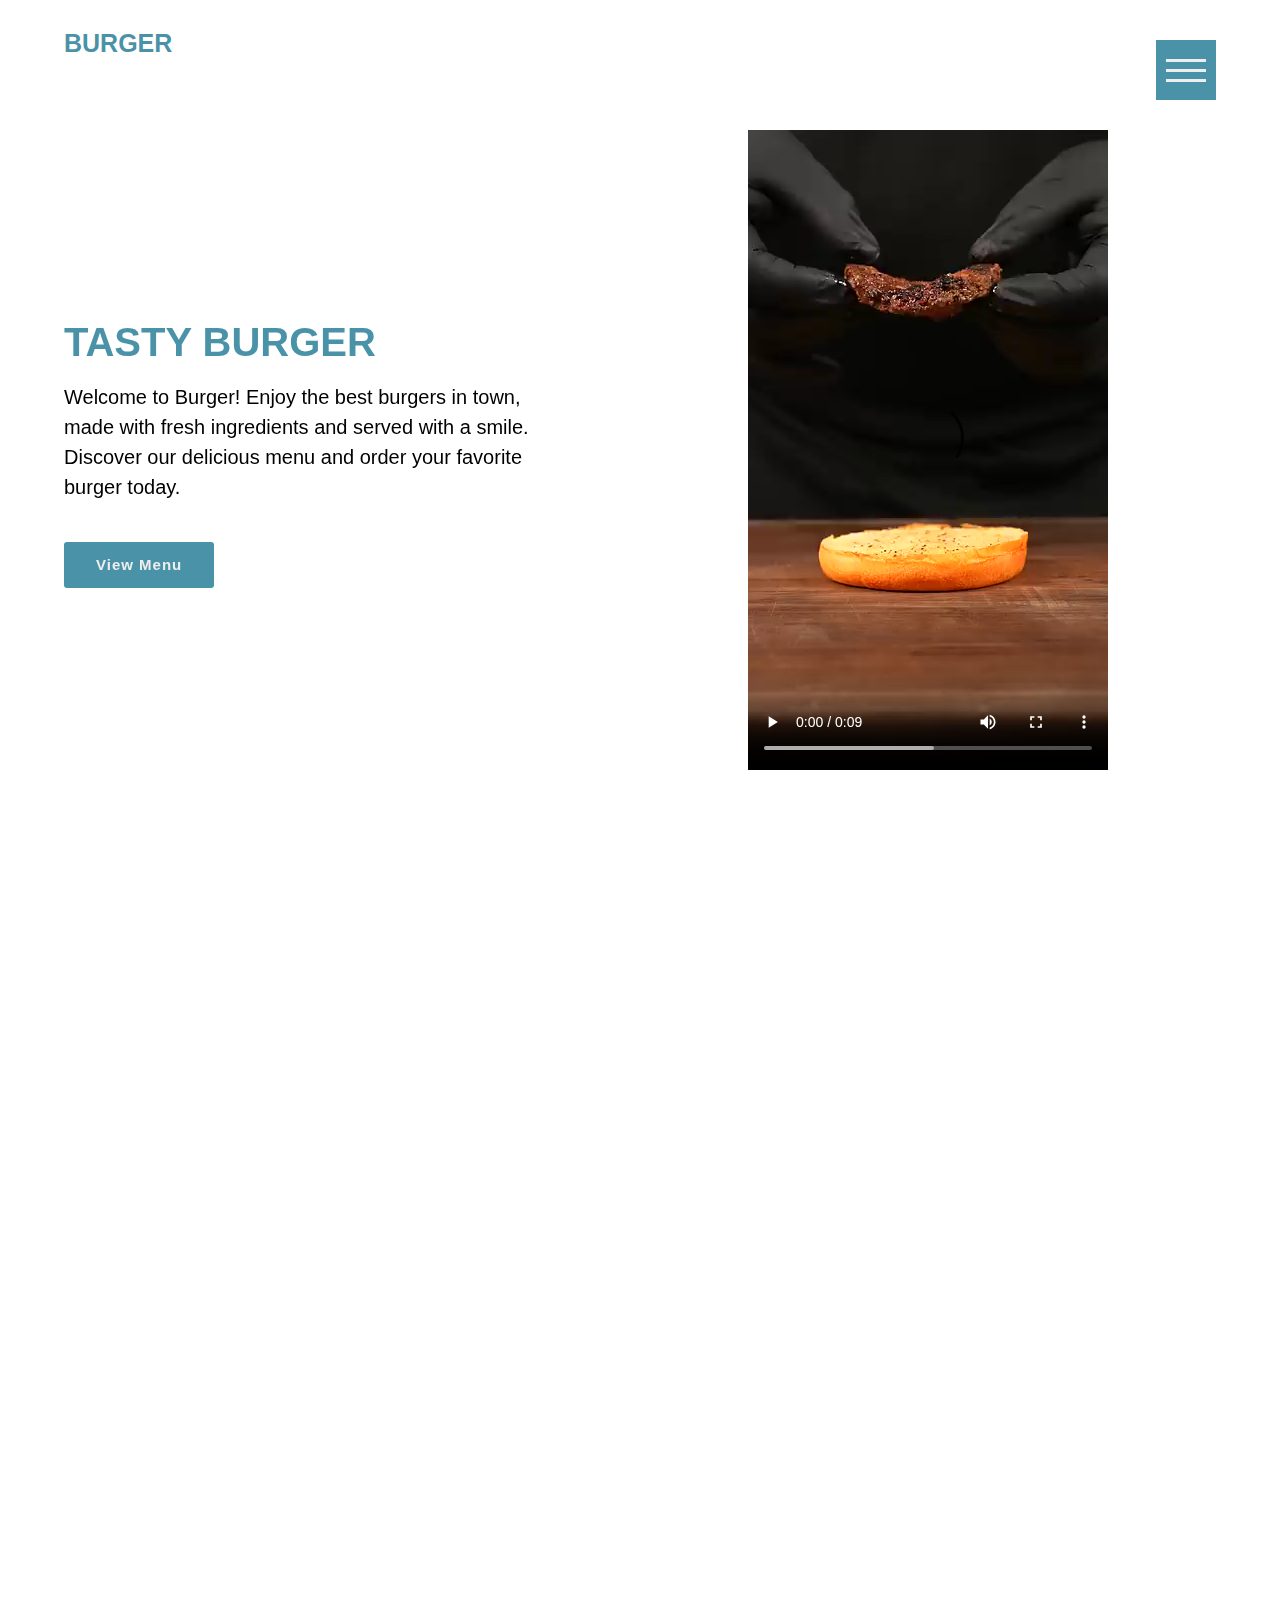
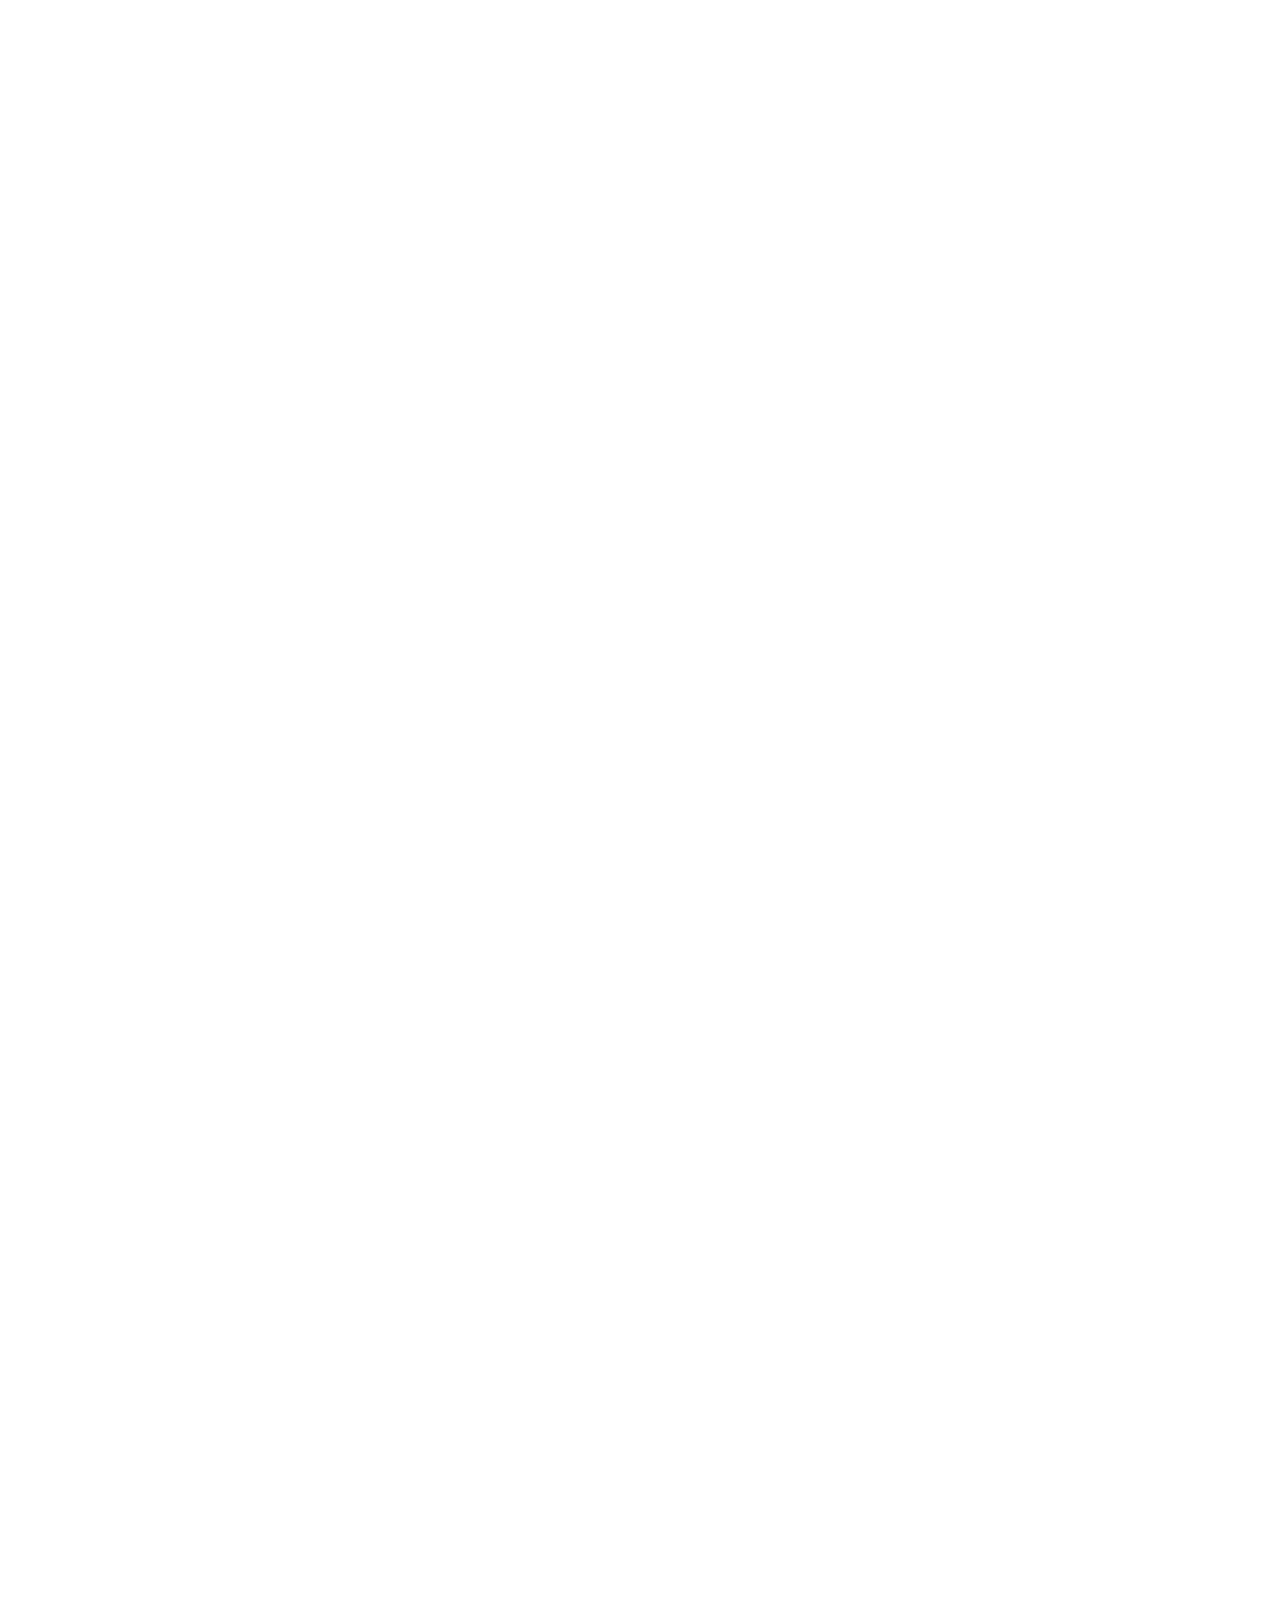
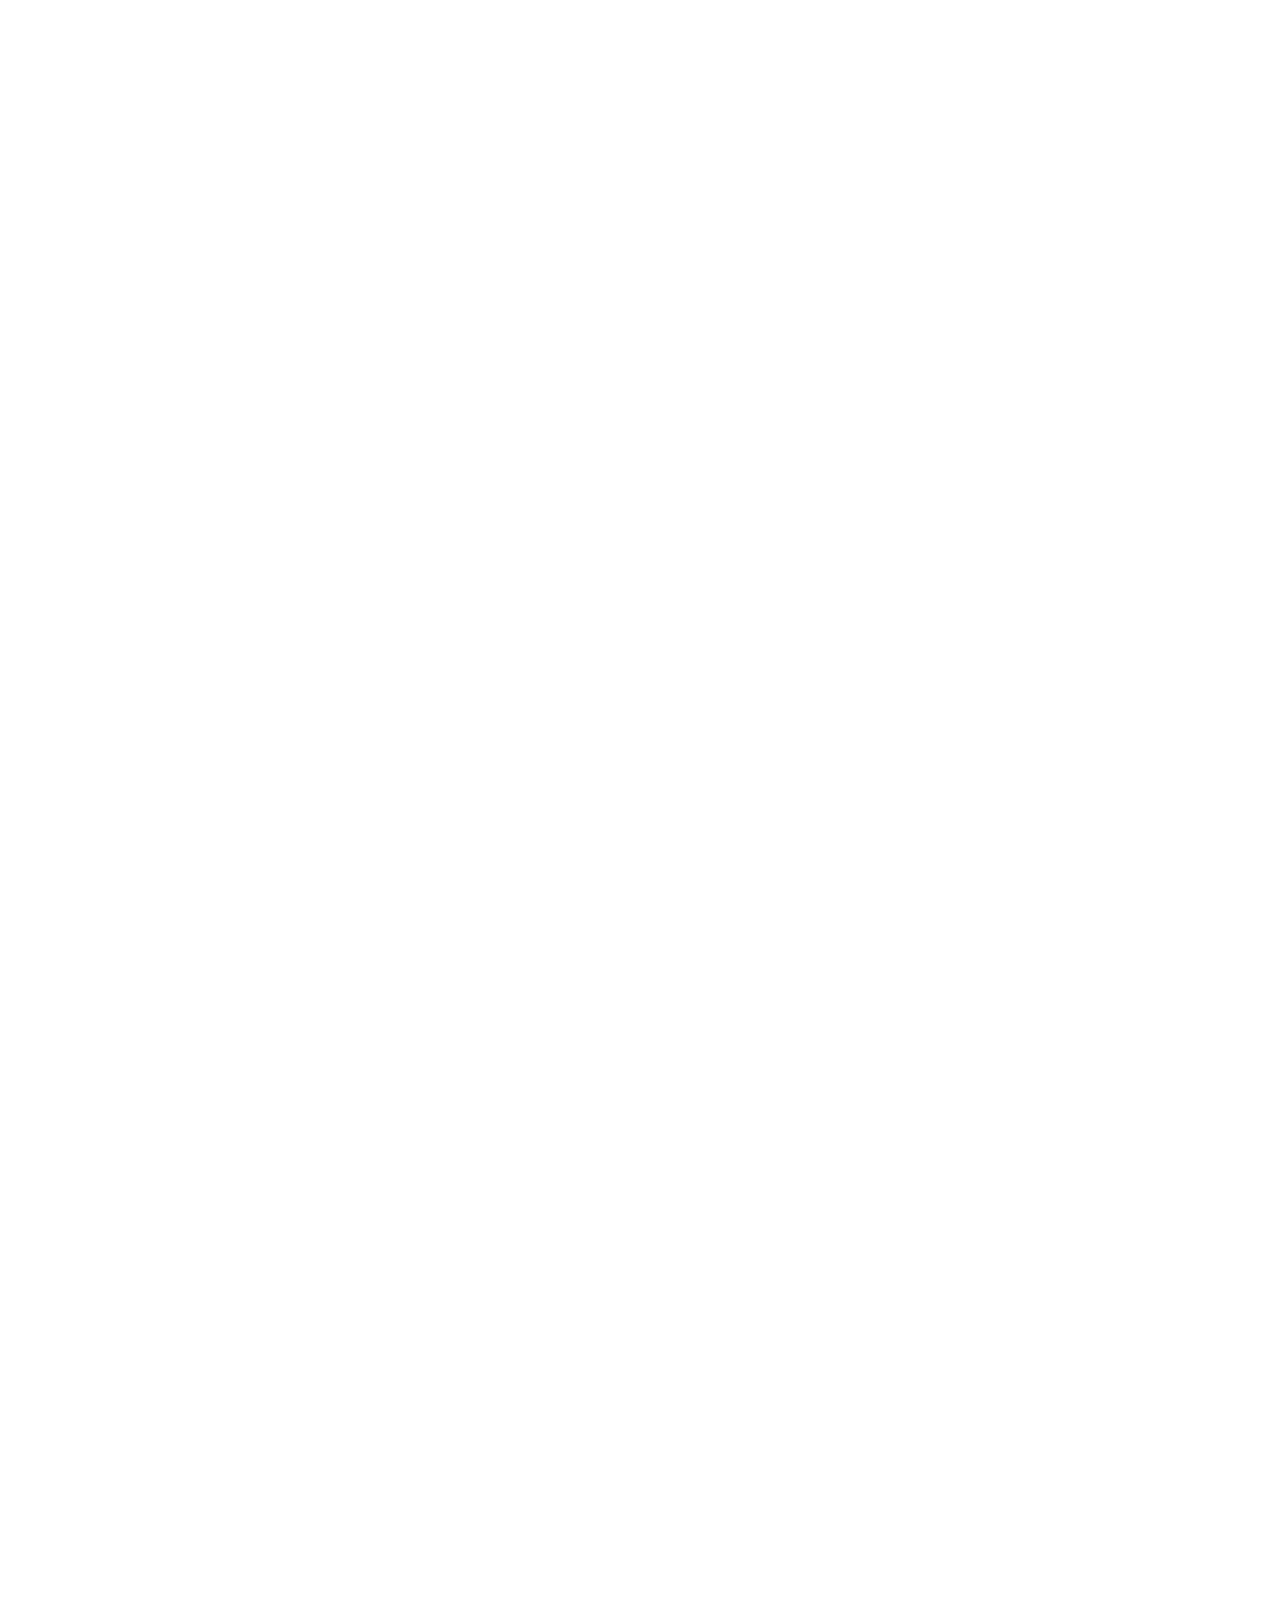
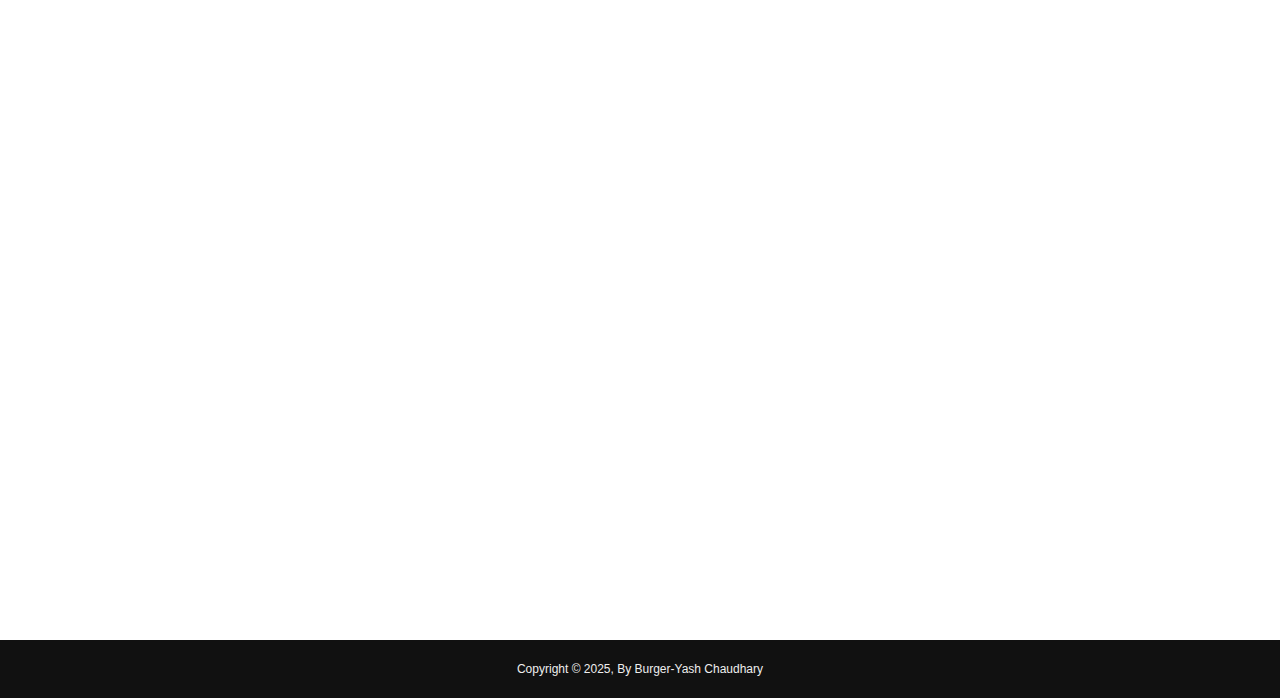
<file: index.html>
<html lang="en">
  <head>
    <!-- Google Tag Manager -->
<script>(function(w,d,s,l,i){w[l]=w[l]||[];w[l].push({'gtm.start':
new Date().getTime(),event:'gtm.js'});var f=d.getElementsByTagName(s)[0],
j=d.createElement(s),dl=l!='dataLayer'?'&l='+l:'';j.async=true;j.src=
'https://www.googletagmanager.com/gtm.js?id='+i+dl;f.parentNode.insertBefore(j,f);
})(window,document,'script','dataLayer','GTM-T4R2VQRV');</script>
<!-- End Google Tag Manager -->
    
    <meta charset="UTF-8" />
    <meta http-equiv="X-UA-Compatible" content="IE=edge" />
    <meta name="viewport" content="width=device-width, initial-scale=1.0" />
    <link rel="stylesheet" href="style.css" />
    <title>Burger Website</title>
  </head>
  <!-- Google tag (gtag.js) -->
<!-- Google tag (gtag.js) -->
<script async src="https://www.googletagmanager.com/gtag/js?id=G-ESKHQYB8L1"></script>
<script>
  window.dataLayer = window.dataLayer || [];
  function gtag(){dataLayer.push(arguments);}
  gtag('js', new Date());

  gtag('config', 'G-ESKHQYB8L1');
</script>
  <body>
    <!-- Google Tag Manager (noscript) -->
<noscript><iframe src="https://www.googletagmanager.com/ns.html?id=GTM-T4R2VQRV"
height="0" width="0" style="display:none;visibility:hidden"></iframe></noscript>
<!-- End Google Tag Manager (noscript) -->
    
    <header>
      <div class="logo">Burger</div>

      <div class="navigation">
        <input type="checkbox" class="toggle">

        <div class="hamburger">
          <div class="icon"></div>
        </div>

        <div class="nav">
          <div class="background">
            <div class="center">
              <ul>
                <li><a href="#">Home</a></li>
                <li><a href="#">About</a></li>
                <li><a href="#">Menu</a></li>
                <li><a href="#">Services</a></li>
                <li><a href="#">Contact</a></li>
              </ul>
            </div>
          </div>
        </div>
      </div>
    </header>

    <div class="main">
      <section class="home">
        <!-- <img src="vdo.mp4" alt="Hero Image" class="home-img"> -->
        <video class="vdoo" src="vdo.mp4" autoplay controls></video>
        <div class="home-content">
          <h1>Tasty Burger</h1>

          <p class="text">
            Welcome to Burger! Enjoy the best burgers in town, made with fresh ingredients and served with a smile. Discover our delicious menu and order your favorite burger today.
          </p>

          <div class="button">
            <a href="#menu" class="btn btn-1">View Menu</a>
          </div>
        </div>
      </section>

      <section class="about">
        <img src="burger-1.png" alt="Burger 1" class="about-img">

        <div class="about-content">
          <h2>About Us</h2>

          <p class="text">
            At Burger, we are passionate about serving mouth-watering burgers crafted with the finest ingredients. Our team is dedicated to providing a great dining experience for every customer.
          </p>

          <p class="text">
            Whether you're craving a classic cheeseburger or something unique, our menu has something for everyone. Visit us and taste the difference!
          </p>
        </div>
      </section>

      <section class="menu" id="menu">
        <h2>Our Menu</h2>
        <p class="text">
          Explore our variety of burgers, each made to order and packed with flavor. From juicy beef patties to tasty vegetarian options, there's a burger for every taste.
        </p>

        <div class="gallery">
          <div class="gall-img">
            <img src="burger-2.png" alt="Burger 2">

            <div class="info">
              <p class="price">$3.85</p>
              <p class="name">Burger Name</p>
              <a href="order.html" class="btn btn-2">Order now!</a>
            </div>
          </div>

          <div class="gall-img">
            <img src="burger-3.png" alt="Burger 3">

            <div class="info">
              <p class="price">$3.95</p>
              <p class="name">Burger Name</p>
              <a href="order.html" class="btn btn-2">Order now!</a>
            </div>
          </div>

          <div class="gall-img">
            <img src="hero.png" alt="Burger 3">

            <div class="info">
              <p class="price">$3.85</p>
              <p class="name">Burger Name</p>
              <a href="order.html" class="btn btn-2">Order now!</a>
            </div>
          </div>

          <div class="gall-img">
            <img src="burger-5.png" alt="Burger 5">

            <div class="info">
              <p class="price">$4.85</p>
              <p class="name">Burger Name</p>
              <a href="order.html" class="btn btn-2">Order now!</a>
            </div>
          </div>

          <div class="gall-img">
            <img src="burger-6.png" alt="Burger 6">

            <div class="info">
              <p class="price">$9.85</p>
              <p class="name">Burger Name</p>
              <a href="order.html" class="btn btn-2">Order now!</a>
            </div>
          </div>

          <div class="gall-img">
            <img src="burger-7.png" alt="Burger 7">

            <div class="info">
              <p class="price">$6.85</p>
              <p class="name">Burger Name</p>
              <a href="order.html" class="btn btn-2">Order now!</a>
            </div>
          </div>
        </div>
      </section>

      <section class="services">
        <h2>Our Experts</h2>
        <p class="text">
          Meet our talented chefs who bring passion and expertise to every burger we serve. Our team is dedicated to creating the perfect burger experience for you.
        </p>

        <div class="cards">
          <div class="card">
            <img src="chef-1.png" alt="Chef 1">
            <p class="chef-name">Manish Mehrotra</p>
          </div>

          <div class="card">
            <img src="chef-2.png" alt="Chef 2">
            <p class="chef-name">Sanjeev Kapoor</p>
          </div>

          <div class="card">
            <img src="chef-3.png" alt="Chef 3">
            <p class="chef-name">Tarla Dalal</p>
          </div>

          <div class="card">
            <img src="chef-4.png" alt="Chef 4">
            <p class="chef-name">Vikas Khanna</p>
          </div>
        </div>
      </section>

      <section class="review">
        <h2>People say about us</h2>
        <p class="text">
          Our customers love our burgers! Read what people are saying about their experience at Burger.
        </p>

        <div class="cards">
          <div class="card">
            <img src="person-1.jpg" alt="person 1">
            <p>
              The burgers here are absolutely delicious! The flavors are amazing and the staff is always friendly. Highly recommended!
            </p>
            <p class="person-name">Shivam Sharma</p>
          </div>

          <div class="card">
            <img src="person-2.jpg" alt="person 2">
            <p>
              I love coming to Burger for a quick bite. The ingredients are always fresh and the service is fast. My favorite burger spot!
            </p>
            <p class="person-name">Khushi Gupta</p>
          </div>

          <div class="card">
            <img src="person-3.jpg" alt="person 3">
            <p>
              Great atmosphere and even better burgers! I always leave satisfied. The menu has something for everyone.
            </p>
            <p class="person-name">Harsh kaushik</p>
          </div>
        </div>
      </section>

      <section class="contact">
        <h2>Contact us</h2>
        <p class="text">Please fill out the form below to contact us</p>

        <div class="contact-form">
          <img src="map.png" alt="Map">

          <form onsubmit="showPopup(event)">
            <div class="form-group">
              <label for="name">Name</label>
              <input type="text" name="name" id="name">
            </div>

            <div class="form-group">
              <label for="email">Email</label>
              <input type="email" name="email" id="email">
            </div>

            <div class="form-group">
              <label for="message">Message</label>
              <textarea name="message" id="message"></textarea>
            </div>

            <button type="submit" class="btn btn-1">Submit</button>
          </form>
        </div>
      </section>
    </div>

    <div class="footer">Copyright &copy; 2025, By Burger-Yash Chaudhary</div>

    <div id="popup" style="display:none;position:fixed;top:0;left:0;width:100vw;height:100vh;background:rgba(0,0,0,0.5);z-index:9999;align-items:center;justify-content:center;">
      <div style="background:#fff;padding:30px 40px;border-radius:10px;box-shadow:0 2px 10px #0003;text-align:center;">
        <h3 style="margin-bottom:10px;">Thank you!</h3>
        <p>Your form is submitted.</p>
        <button onclick="document.getElementById('popup').style.display='none'" style="margin-top:15px;padding:8px 20px;background:var(--secondary-color);color:#fff;border:none;border-radius:5px;cursor:pointer;">Close</button>
      </div>
    </div>

    <script>
      function showPopup(e) {
        e.preventDefault();
        document.getElementById('popup').style.display = 'flex';
        e.target.reset();
      }

      // Section fade-in on scroll
      function revealSections() {
        const sections = document.querySelectorAll('section');
        const trigger = window.innerHeight * 0.85;
        sections.forEach(section => {
          const rect = section.getBoundingClientRect();
          if (rect.top < trigger) {
            section.classList.add('visible');
          }
        });
      }
      window.addEventListener('scroll', revealSections);
      window.addEventListener('DOMContentLoaded', revealSections);

      // Smooth scroll for nav links
      document.querySelectorAll('a[href^="#"]').forEach(link => {
        link.addEventListener('click', function(e) {
          const target = document.querySelector(this.getAttribute('href'));
          if (target) {
            e.preventDefault();
            target.scrollIntoView({ behavior: 'smooth' });
          }
        });
      });
    </script>
  </body>
</html>
</file>
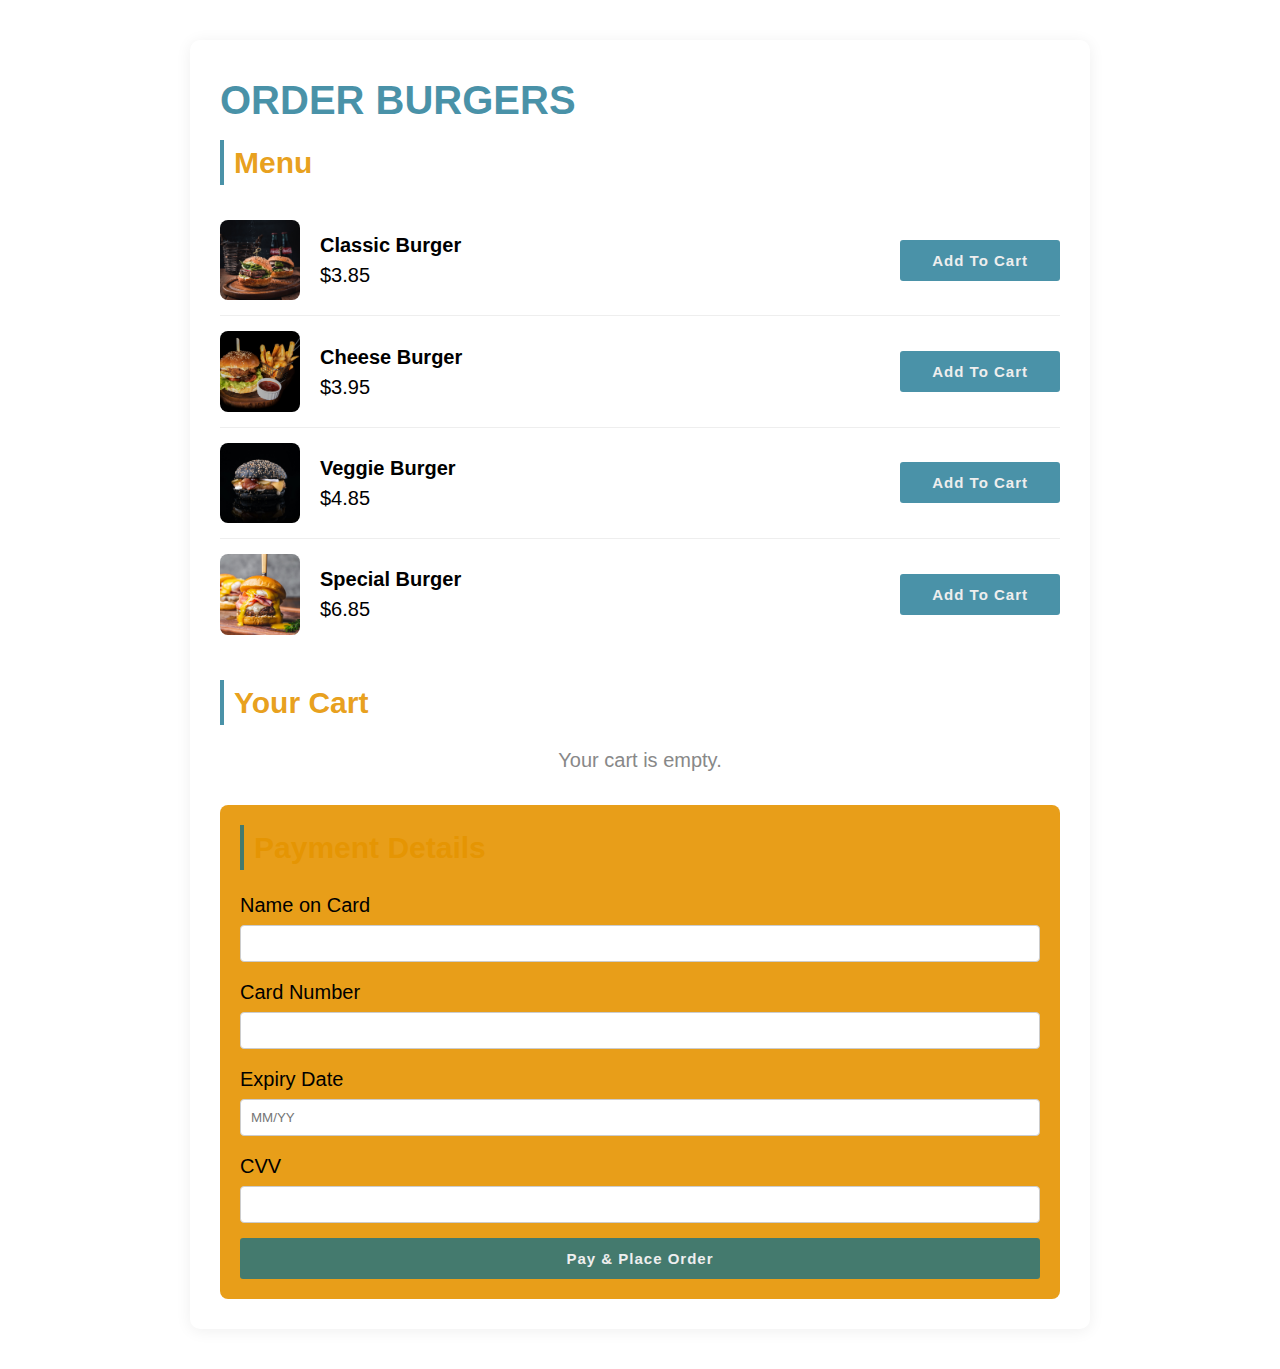
<file: order.html>
<!DOCTYPE html>
<html lang="en">
<head>
  <meta charset="UTF-8">
  <meta name="viewport" content="width=device-width, initial-scale=1.0">
  <title>Order Burgers</title>
  <link rel="stylesheet" href="style.css">
  <style>
    .order-container { max-width: 900px; margin: 40px auto; background: #fff; border-radius: 10px; box-shadow: 0 2px 16px #0001; padding: 30px; }
    .products, .cart { margin-bottom: 30px; }
    .product, .cart-item { display: flex; align-items: center; justify-content: space-between; padding: 15px 0; border-bottom: 1px solid #eee; }
    .product:last-child, .cart-item:last-child { border-bottom: none; }
    .product img { width: 80px; border-radius: 8px; margin-right: 20px; }
    .product-info { flex: 1; }
    .cart-total { font-weight: bold; font-size: 18px; text-align: right; margin-top: 10px; }
    .pay-form { background: var(--secondary-color); padding: 20px; border-radius: 8px; }
    .pay-form label { display: block; margin-bottom: 5px; }
    .pay-form input { width: 100%; padding: 10px; margin-bottom: 15px; border-radius: 4px; border: 1px solid #ccc; }
    .pay-form button { width: 100%; }
    .cart-empty { color: #888; text-align: center; }
  </style>
</head>
<body>
  <div class="order-container">
    <h1>Order Burgers</h1>
    <div class="products">
      <h2>Menu</h2>
      <div class="product" data-name="Classic Burger" data-price="3.85">
        <img src="burger-2.png" alt="Classic Burger">
        <div class="product-info">
          <div><strong>Classic Burger</strong></div>
          <div>$3.85</div>
        </div>
        <button class="btn btn-1 add-to-cart">Add to Cart</button>
      </div>
      <div class="product" data-name="Cheese Burger" data-price="3.95">
        <img src="burger-3.png" alt="Cheese Burger">
        <div class="product-info">
          <div><strong>Cheese Burger</strong></div>
          <div>$3.95</div>
        </div>
        <button class="btn btn-1 add-to-cart">Add to Cart</button>
      </div>
      <div class="product" data-name="Veggie Burger" data-price="4.85">
        <img src="burger-5.png" alt="Veggie Burger">
        <div class="product-info">
          <div><strong>Veggie Burger</strong></div>
          <div>$4.85</div>
        </div>
        <button class="btn btn-1 add-to-cart">Add to Cart</button>
      </div>
      <div class="product" data-name="Special Burger" data-price="6.85">
        <img src="burger-7.png" alt="Special Burger">
        <div class="product-info">
          <div><strong>Special Burger</strong></div>
          <div>$6.85</div>
        </div>
        <button class="btn btn-1 add-to-cart">Add to Cart</button>
      </div>
    </div>
    <div class="cart">
      <h2>Your Cart</h2>
      <div id="cart-items"></div>
      <div class="cart-total" id="cart-total"></div>
    </div>
    <form class="pay-form" id="pay-form">
      <h2>Payment Details</h2>
      <label for="name">Name on Card</label>
      <input type="text" id="name" required>
      <label for="card">Card Number</label>
      <input type="text" id="card" maxlength="19" required pattern="[0-9 ]{16,19}">
      <label for="exp">Expiry Date</label>
      <input type="text" id="exp" placeholder="MM/YY" required pattern="\d{2}/\d{2}">
      <label for="cvv">CVV</label>
      <input type="text" id="cvv" maxlength="4" required pattern="\d{3,4}">
      <button class="btn btn-1" type="submit">Pay & Place Order</button>
    </form>
    <div id="order-success" style="display:none;text-align:center;margin-top:20px;font-size:20px;color:green;">Thank you! Your order has been placed.</div>
  </div>
  <script>
    // Cart logic
    const cart = [];
    function updateCart() {
      const cartItems = document.getElementById('cart-items');
      const cartTotal = document.getElementById('cart-total');
      cartItems.innerHTML = '';
      let total = 0;
      if (cart.length === 0) {
        cartItems.innerHTML = '<div class="cart-empty">Your cart is empty.</div>';
        cartTotal.textContent = '';
        return;
      }
      cart.forEach((item, i) => {
        total += item.price * item.qty;
        const div = document.createElement('div');
        div.className = 'cart-item';
        div.innerHTML = `<span>${item.name} x${item.qty}</span><span>$${(item.price * item.qty).toFixed(2)}</span><button class='btn btn-2' onclick='removeCartItem(${i})'>Remove</button>`;
        cartItems.appendChild(div);
      });
      cartTotal.textContent = 'Total: $' + total.toFixed(2);
    }
    function removeCartItem(i) {
      cart.splice(i, 1);
      updateCart();
    }
    document.querySelectorAll('.add-to-cart').forEach(btn => {
      btn.addEventListener('click', function() {
        const prod = this.closest('.product');
        const name = prod.getAttribute('data-name');
        const price = parseFloat(prod.getAttribute('data-price'));
        const found = cart.find(item => item.name === name);
        if (found) { found.qty++; } else { cart.push({ name, price, qty: 1 }); }
        updateCart();
      });
    });
    // Payment form
    document.getElementById('pay-form').addEventListener('submit', function(e) {
      e.preventDefault();
      if (cart.length === 0) {
        alert('Please add at least one item to your cart.');
        return;
      }
      document.getElementById('order-success').style.display = 'block';
      cart.length = 0;
      updateCart();
      this.reset();
      setTimeout(()=>{
        document.getElementById('order-success').style.display = 'none';
      }, 4000);
    });
    updateCart();
  </script>
</body>
</html>
</file>
<file: style.css>
:root {
  --color-white: #eee;
  --transition: all 0.4s ease;
  --menu-speed: 0.75s;

  --primary-color: rgba(13, 110, 139, 0.75);
  --secondary-color: rgba(229, 148, 0, 0.9);
  --overlay-color: rgba(24, 39, 51, 0.85);
}

*,
*::before,
*::after {
  margin: 0;
  padding: 0;
  box-sizing: border-box;
}

body {
  font-family: sans-serif;
  font-size: 20px;
  min-height: 100vh;
  line-height: 1.5;
}

/* Utility  */
section {
  min-height: 100vh;
  padding: 0 5%;
  display: flex;
  align-items: center;
  justify-content: center;
  flex-direction: column;
}

h1 {
  font-size: 40px;
  text-transform: uppercase;
  color: var(--primary-color);
  margin-bottom: 10px;
}

h2 {
  font-size: 30px;
  color: var(--secondary-color);
  text-transform: capitalize;
  border-left: 4px solid var(--primary-color);
  padding-left: 10px;
  margin-bottom: 20px;
}

.text {
  margin-bottom: 20px;
}

img {
  width: 100%;
}

.btn {
  display: inline-block;
  font-size: 15px;
  font-weight: 700;
  padding: 10px 30px;
  border-radius: 3px;
  text-transform: capitalize;
  text-decoration: none;
  letter-spacing: 1px;
  transition: background 0.3s, color 0.3s, transform 0.2s;
}

.btn:hover, .btn-1:hover, .btn-2:hover {
  transform: scale(1.07) translateY(-2px);
  box-shadow: 0 4px 16px rgba(229,148,0,0.15);
}

/* Header  */

.logo {
  position: absolute;
  top: 25px;
  left: 5%;
  font-size: 25px;
  font-weight: 700;
  text-transform: uppercase;
  color: var(--primary-color);
}
video{
  padding-left: 50%;
  height: 16%;
}
.navigation {
  position: fixed;
  top: 20px;
  right: 5%;
  z-index: 20;
}

.navigation .toggle {
  position: absolute;
  top: 20px;
  right: 10%;
  z-index: 20;
  cursor: pointer;
  width: 50px;
  height: 50px;
  opacity: 0;
}

.navigation .hamburger {
  position: absolute;
  top: 20px;
  right: 10%;
  z-index: 1;
  width: 60px;
  height: 60px;
  background-color: var(--primary-color);
  padding: 10px;

  display: flex;
  align-items: center;
  justify-content: center;
}

.navigation .hamburger .icon {
  position: relative;
  width: 100%;
  height: 3px;
  background-color: var(--color-white);

  display: flex;
  align-items: center;
  justify-content: center;

  transition: var(--transition);
}

.navigation .hamburger .icon::after,
.navigation .hamburger .icon::before {
  content: "";
  position: absolute;
  top: -10px;
  width: 100%;
  height: 3px;
  background-color: inherit;
  z-index: 1;
}

.navigation .hamburger .icon::after {
  top: 10px;
}

.navigation .toggle:checked + .hamburger .icon {
  transform: rotate(135deg);
}

.navigation .toggle:checked + .hamburger .icon::before,
.navigation .toggle:checked + .hamburger .icon::after {
  top: 0;
  transform: rotate(90deg);
}

.navigation .toggle:checked:hover + .hamburger .icon {
  transform: rotate(225deg);
}

.navigation .nav {
  position: fixed;
  top: 0;
  left: 0;
  width: 100%;
  height: 100%;
  display: flex;
  align-items: center;
  justify-content: center;

  overflow: hidden;
  visibility: hidden;
}

.navigation .nav .background {
  background: var(--overlay-color);
  width: 200vw;
  height: 200vw;

  display: flex;
  flex: none;
  align-items: center;
  justify-content: center;

  transform: scale(0);
  transition: var(--transition);
  border-radius: 50%;
}

.navigation .nav .background .center {
  text-align: center;
  max-width: 90vw;
  max-height: 100vh;

  opacity: 0;
  transition: var(--transition);
}

.navigation .nav .background .center ul li {
  list-style: none;
  padding: 20px;
}

.navigation .nav .background .center ul li a {
  color: var(--color-white);
  text-decoration: none;
  transition: var(--transition);
}

.navigation .nav .background .center ul li a:hover {
  color: var(--primary-color);
}

.navigation .toggle:checked ~ .nav {
  visibility: visible;
}

.navigation .toggle:checked ~ .nav .background {
  transform: scale(1);
  transition-duration: var(--menu-speed);
}

.navigation .toggle:checked ~ .nav .background .center {
  opacity: 1;
  transition: var(--transition) 0.4s;
}

/* Home  */

.home-img {
  position: absolute;
  top: 0;
  right: 5%;
  height: 110%;
  width: 50%;
}

.home-content {
  position: absolute;
  left: 5%;
  width: 500px;
  z-index: 10;
}

.button {
  margin-top: 40px;
}

.btn-1 {
  background: var(--primary-color);
  color: var(--color-white);
  border: 2px solid transparent;
  transition: var(--transition);
}

.btn-1:hover {
  background: transparent;
  color: var(--primary-color);
  border: 2px solid var(--primary-color);
}

/* About Section  */

.about {
  display: flex;
  flex-direction: row;
  align-items: center;
  gap: 20px;
}

.about-img {
  width: 50%;
}

.about-content {
  width: 100%;
}

/* Menu  */
.gallery {
  margin-top: 30px;
  display: grid;
  grid-template-columns: repeat(auto-fit, minmax(300px, 1fr));
  grid-gap: 20px;
}

.gall-img {
  position: relative;
  cursor: pointer;
  overflow: hidden;
}

.gall-img .info {
  position: absolute;
  inset: 0;
  background: rgba(0, 0, 0, 0.6);

  display: grid;
  place-content: center;
  align-items: center;

  transform: translateY(100%);
  opacity: 0;
  visibility: hidden;
  transition: var(--transition);
}

.gall-img:hover .info {
  transform: translateY(0);
  opacity: 1;
  visibility: visible;
}

.gall-img .info .price {
  font-size: 50px;
  font-weight: 300;
  color: var(--secondary-color);
}

.gall-img .info .name {
  color: var(--color-white);
  margin-bottom: 10px;
}

.gall-img .info .btn-2 {
  background: var(--primary-color);
  color: var(--color-white);
}

/* Chef  */

.services,
.review,
.contact {
  min-height: 100vh;
  padding-top: 100px;
}

.cards {
  display: grid;
  grid-template-columns: repeat(auto-fit, minmax(250px, 1fr));
  grid-gap: 20px;
}

.card {
  transition: var(--transition);
}

.card:hover {
  transform: translateY(-8px) scale(1.03);
  box-shadow: 0 8px 24px rgba(13,110,139,0.15);
}

.card .chef-name {
  font-size: 16px;
  font-weight: 700;
  padding: 10px;
}

.review .card {
  text-align: center;
  margin-top: 50px;
  padding: 0 20px;
  box-shadow: 0 2px 0 rgba(0, 0, 0, 0.2);
}

.review .card img {
  width: 80px;
  height: 80px;
  border-radius: 50%;
}

.review .card p {
  font-size: 15px;
  margin: 20px 0;
}

.review .card .person-name {
  font-weight: 700;
  color: var(--primary-color);
}

/* Contact  */

.contact-form {
  display: flex;
}

.contact-form img {
  width: 50%;
  height: 500px;
}

.contact-form form {
  min-height: 500px;
  width: 50%;
  padding: 20px 40px;
  background: var(--secondary-color);
}

.contact-form .form-group {
  margin-bottom: 10px;
}

.contact-form .form-group label {
  display: block;
  font-size: 15px;
  margin-bottom: 5px;
}

.contact-form .form-group input,
.contact-form .form-group textarea {
  width: 100%;
  padding: 15px;
  border-radius: 3px;
  border: none;
  box-shadow: 0 5px 10px rgba(0, 0, 0, 0.2);
  transition: box-shadow 0.3s, border 0.3s;
}

.contact-form .form-group textarea {
  height: 120px;
  margin-bottom: 30px;
}

.contact-form .form-group input:focus,
.contact-form .form-group textarea:focus {
  outline: none;
  box-shadow: 0 0 0 2px var(--primary-color);
  border: 1px solid var(--primary-color);
}

.footer {
  background: #111;
  color: var(--color-white);
  padding: 20px;
  font-size: 12px;
  text-align: center;
}

@media(max-width: 950px) {
  .home-content {
    width: 90%;
  }

  .home-img {
    display: none;
  }

  .about {
    flex-direction: column;
    justify-content: flex-start;
    gap: 40px;
    padding-bottom: 50px;
  }

  .contact {
    padding: 50px 5%;
  }

  .contact .contact-form {
    flex-direction: column;
  }

  .contact-form img {
    width: 100%;
  }

  .contact-form form {
    width: 100%;
  }
}

/* Popup fade-in animation */
#popup {
  animation: fadeIn 0.4s;
}

@keyframes fadeIn {
  from { opacity: 0; }
  to { opacity: 1; }
}

/* Animate section fade-in on scroll */
section {
  opacity: 0;
  transform: translateY(40px);
  transition: opacity 0.7s, transform 0.7s;
}
section.visible {
  opacity: 1;
  transform: none;
}
</file>
